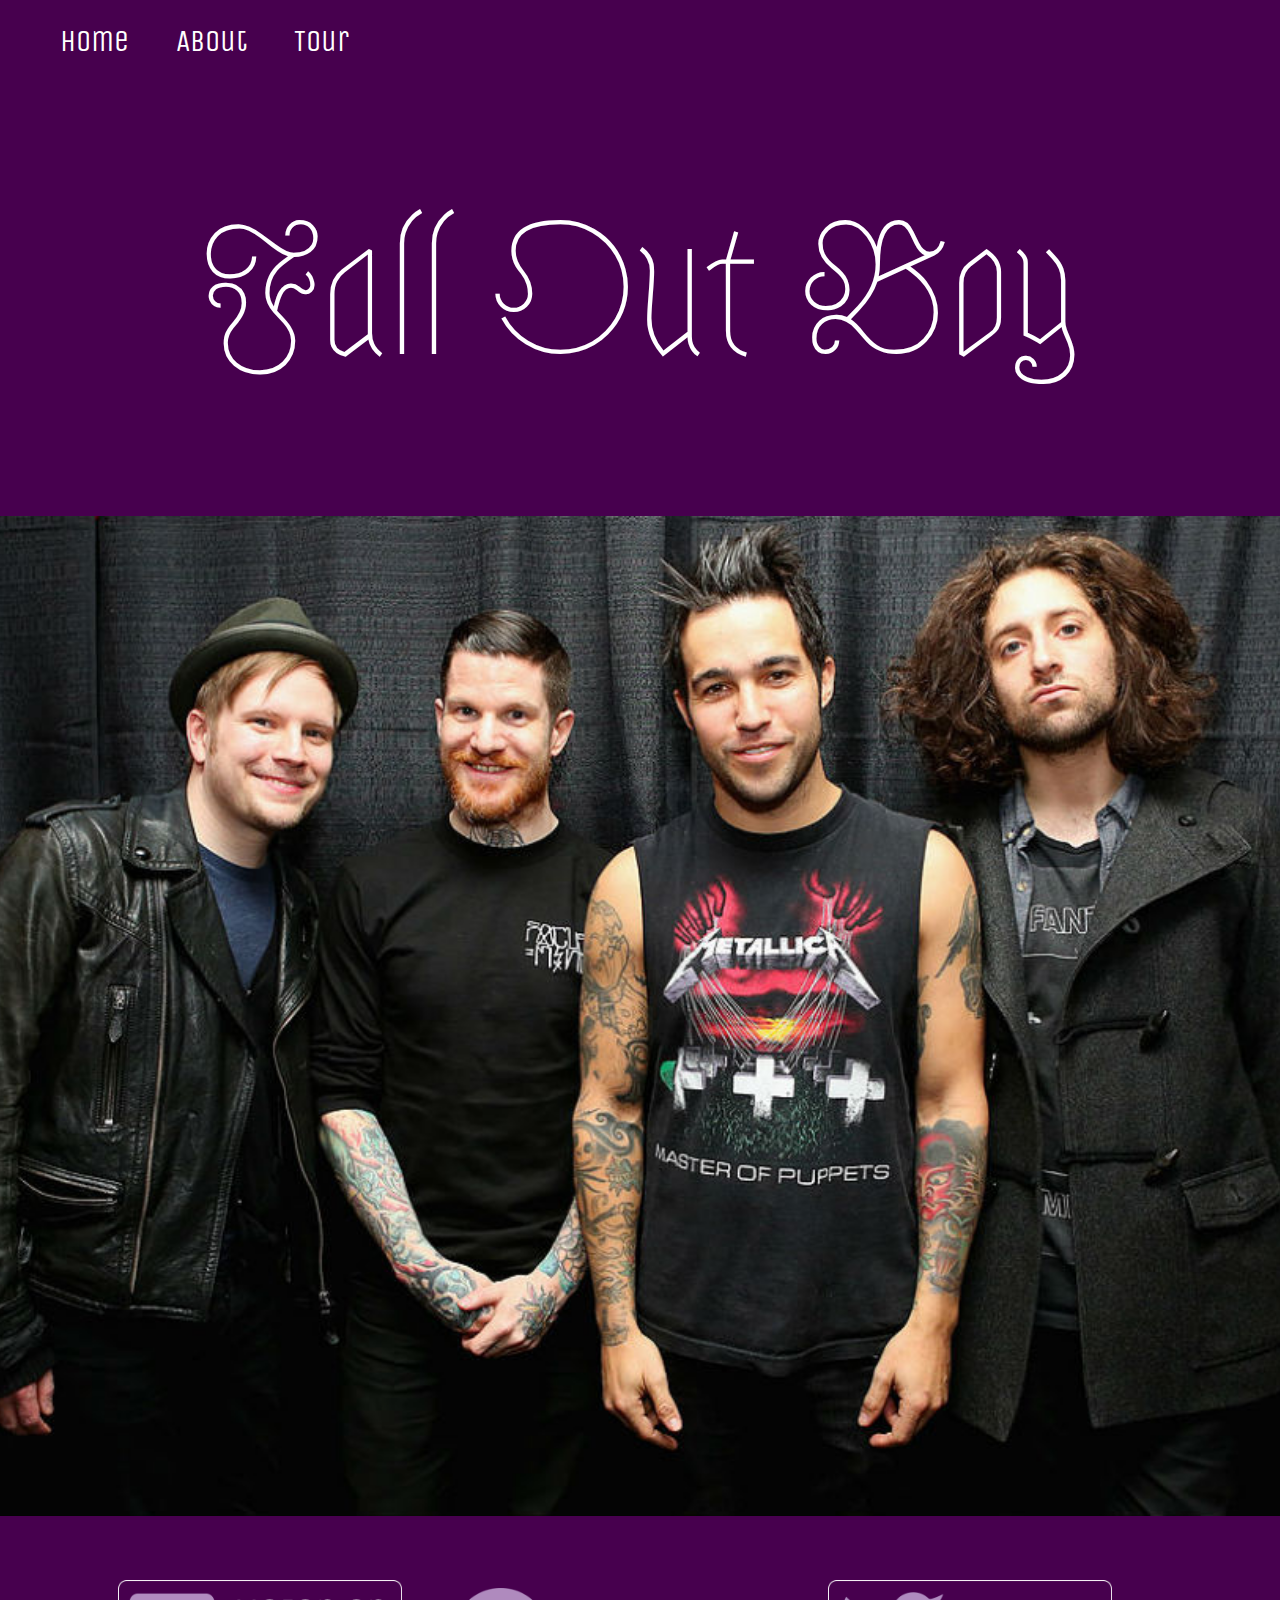
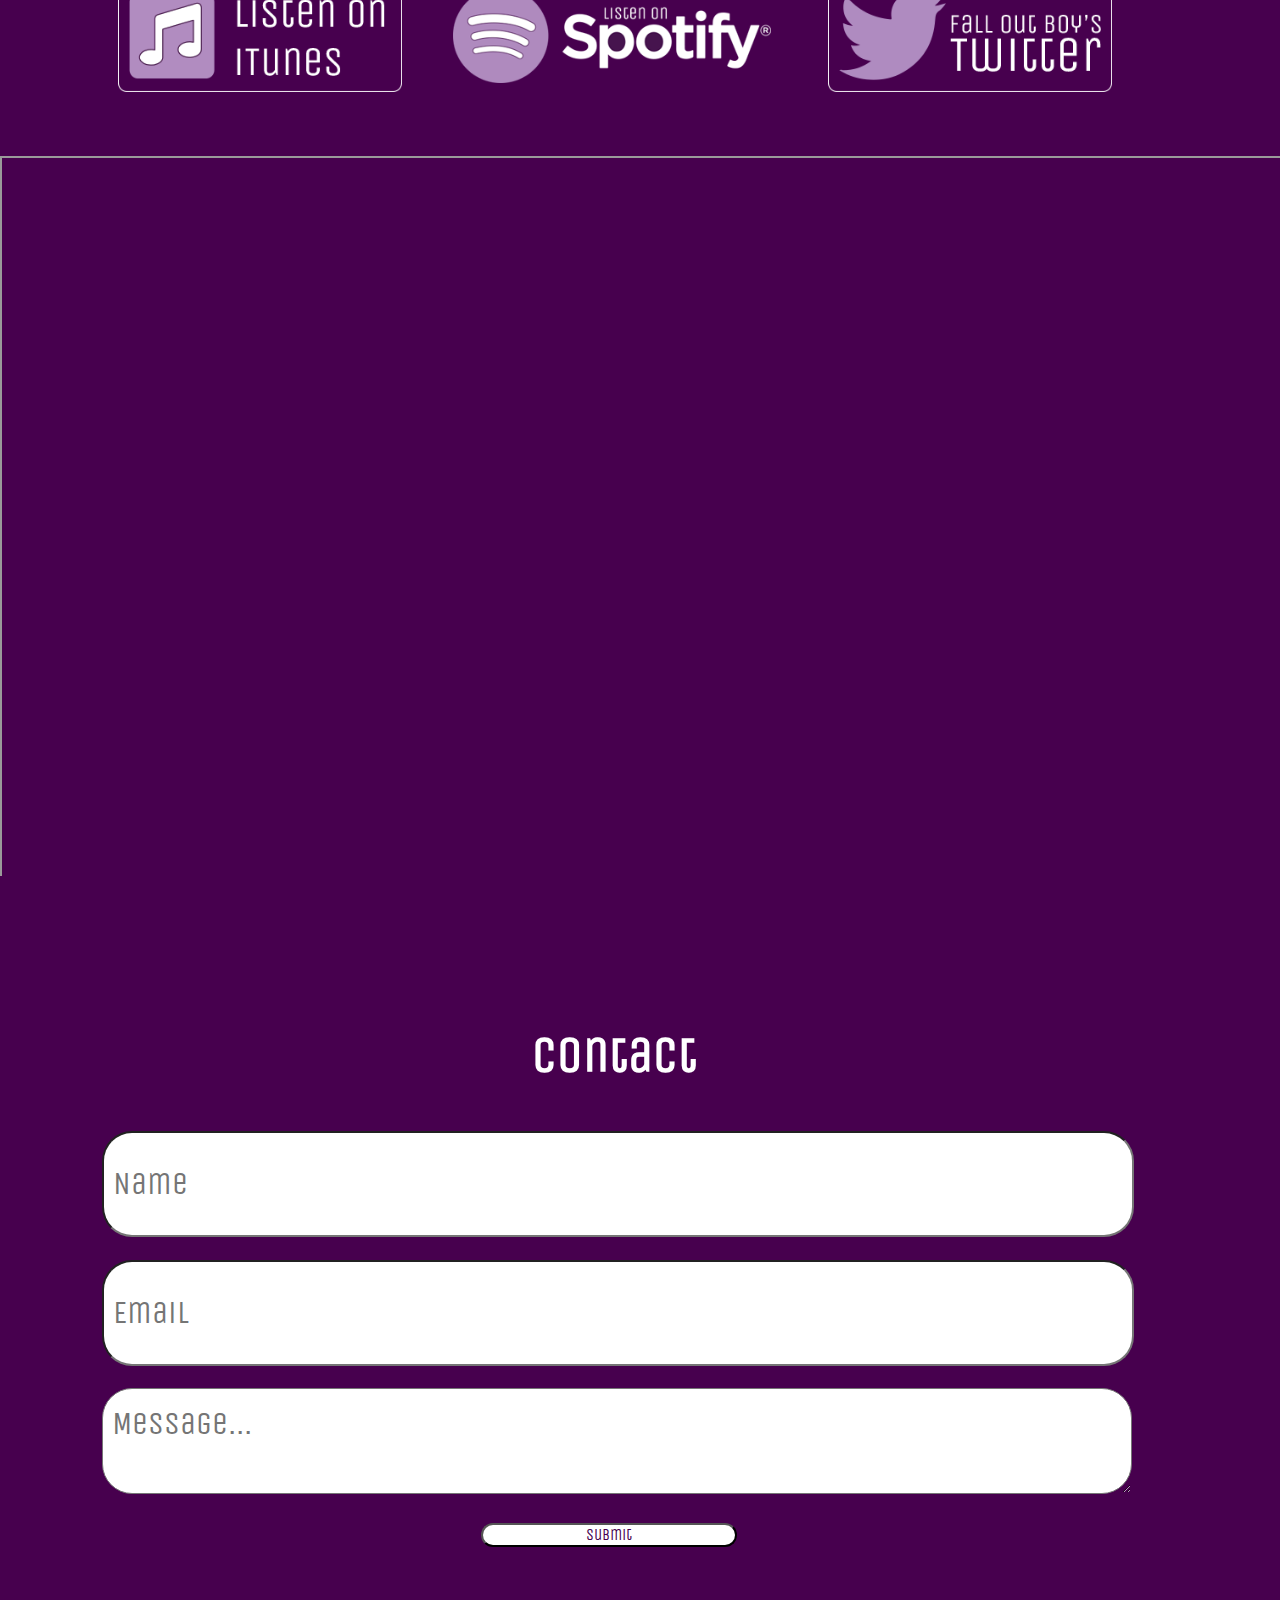
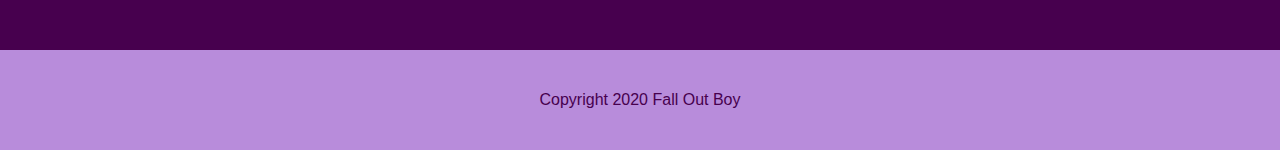
<file: index.html>
<!DOCTYPE html>
<html class="no-js" lang="en-us">
<head>
	<meta charset="utf-8">
	<title>Home | Fall Out Boy</title>
	<meta content="" name="description">
	<meta content="width=device-width, initial-scale=1" name="viewport">
	  <link rel="icon" href="favicon.ico" type="image/gif" sizes="16x16">
	<link href="css/normalize.css" rel="stylesheet">
	<link href="css/main.css" rel="stylesheet">
</head>
<body>
	<!-- Off Canvas Menu -->
	<div class="sidenav" id="mySidenav">
		<a class="closebtn" href="javascript:void(0)" onclick="closeNav()">&times;</a>
		<a href="index.html">Home</a>
		<a href="about.html">About</a>
		<a href="tour.html">Tour</a>
	</div>
	<div id="main">
		<nav>
			<ul>
				<li>
					<a href="index.html">Home</a>
				</li>
				<li>
					<a href="about.html">About</a>
				</li>
				<li>
					<a href="tour.html">Tour</a>
				</li>
			</ul><!-- Toggle Menu -->
			<span class="showhide" onclick="openNav()">&#9776;</span>
		</nav><br>
		<h1>Fall Out Boy</h1>
		<div class="hero"></div>
		<div class="media_line">
			<a href="https://music.apple.com/us/artist/fall-out-boy/28673423" target="_blank"><img alt="Listen on iTunes" src="img/applemusicbadge.png"></a> <a href="https://open.spotify.com/artist/4UXqAaa6dQYAk18Lv7PEgX" target="blank"><img alt="Listen On Spotify" src="img/spotifybadge.png"></a> <a href="https://twitter.com/falloutboy?ref_src=twsrc%5Egoogle%7Ctwcamp%5Eserp%7Ctwgr%5Eauthor" target="blank"><img alt="Go To Fall Out Boy's Twitter" src="img/twitter.png"></a>
		</div>
		<div class="videocontainer">
		<iframe class="responsive-iframe" src="https://www.youtube.com/embed/wH-by1ydBTM"></iframe>
		</div>

		<div class="contact">
			<h2>Contact</h2>
			<form>
				<input name="name" placeholder=" Name"><br>
				<br>
				<input name="email" placeholder=" Email"><br>
				<br>
				<textarea name="message" placeholder=" Message..."></textarea>
				<br><br>
				<button id="myCoolButton">Submit</button>
			</form>
		</div>
		<footer>
			<p>Copyright 2020 Fall Out Boy</p>
		</footer>
	</div>
	<script src="js/modernizr-3.11.2.min.js">
	</script>
	<script src="js/main.js">
	</script>
</body>
</html>
</file>
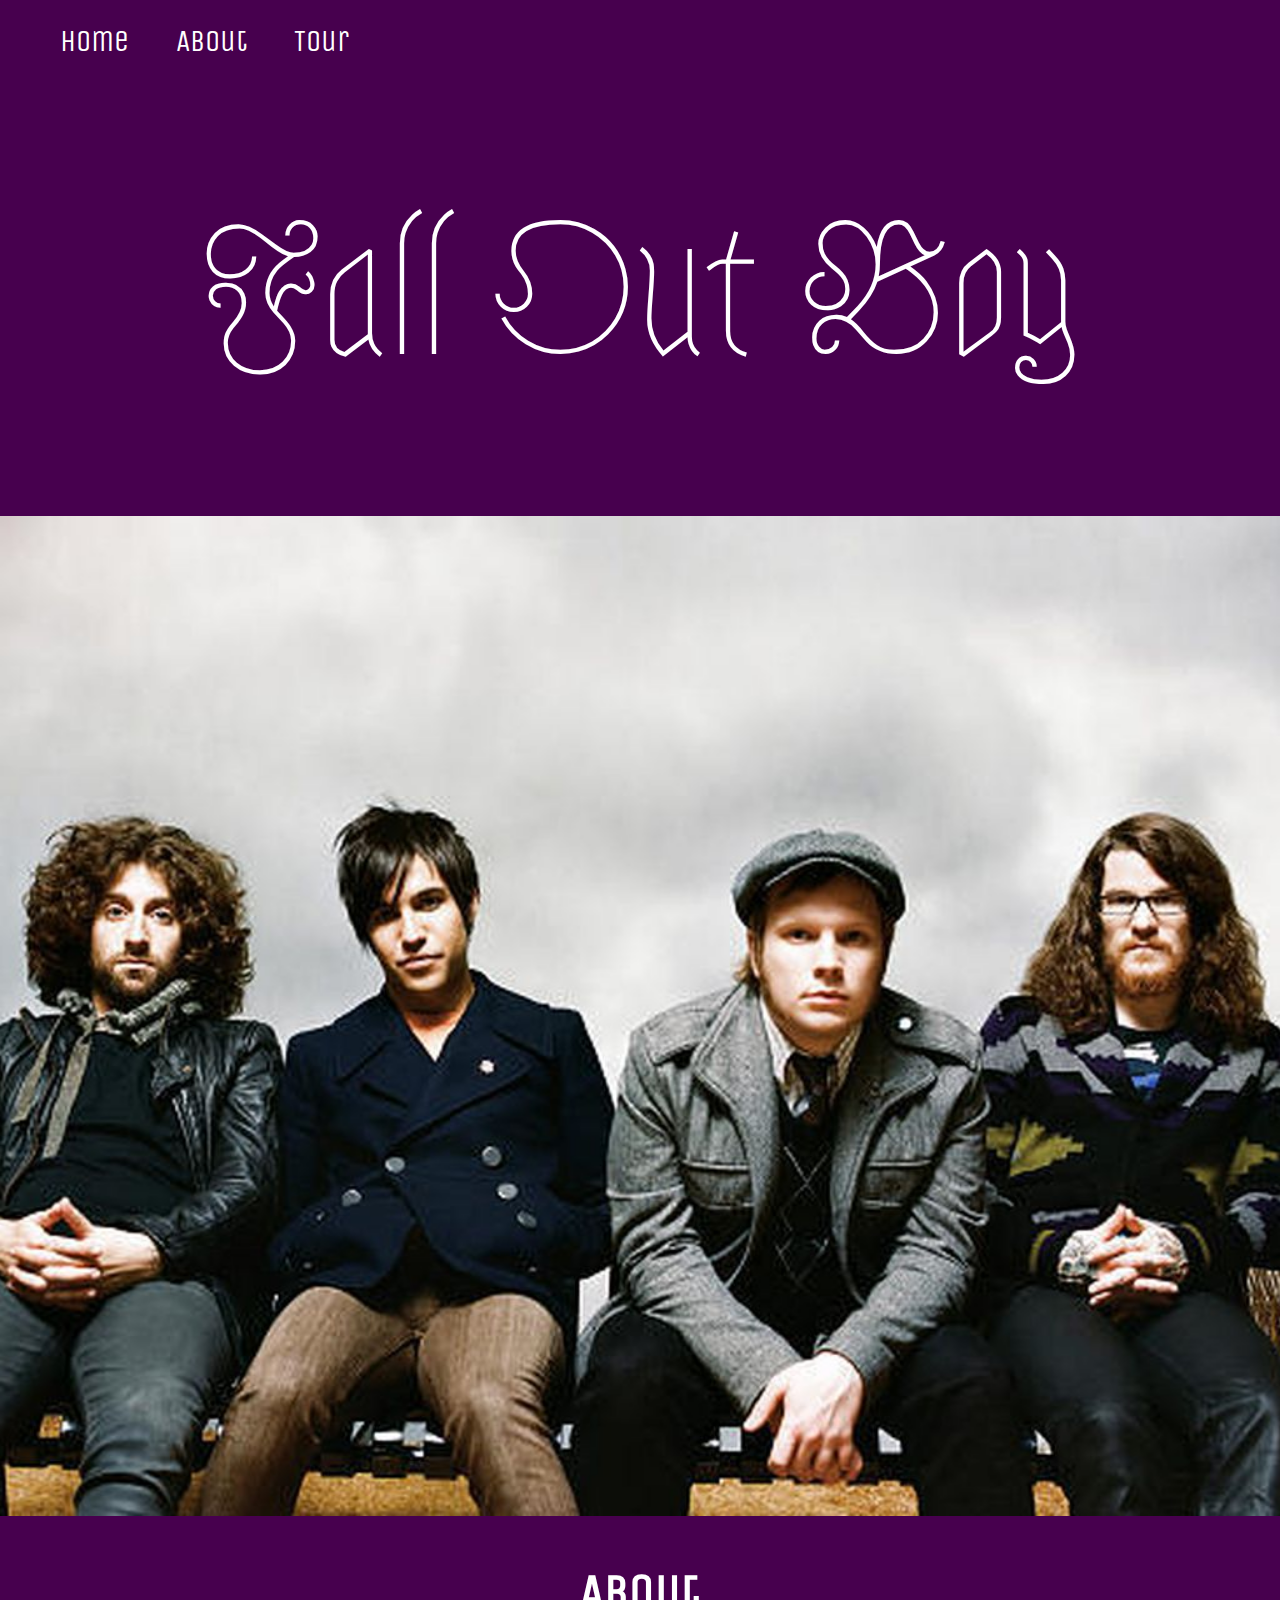
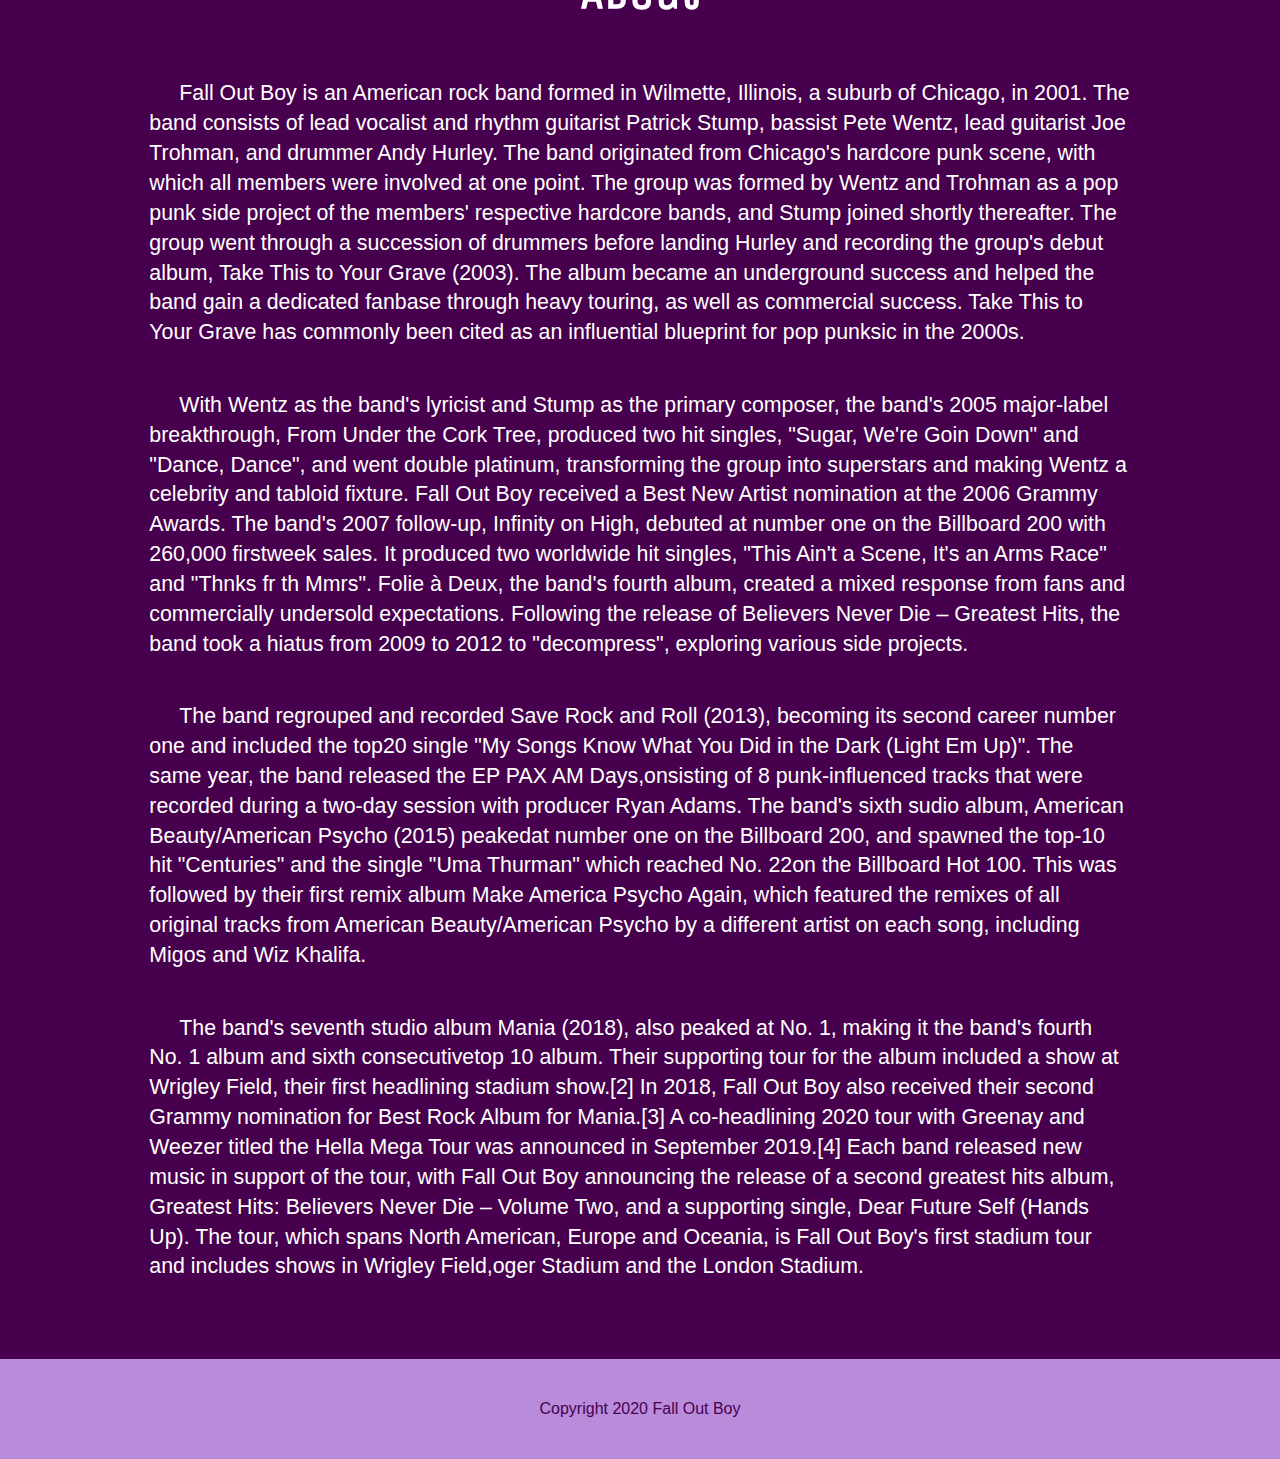
<file: about.html>
<!DOCTYPE html>
<html class="no-js" lang="en-us">
<head>
	<meta charset="utf-8">
	<title>About | Fall Out Boy</title>
	<meta content="" name="description">
	<meta content="width=device-width, initial-scale=1" name="viewport">
	  <link rel="icon" href="favicon.ico" type="image/gif" sizes="16x16">
	<link href="css/normalize.css" rel="stylesheet">
	<link href="css/main.css" rel="stylesheet">
</head>
<body>
	<!-- Off Canvas Menu -->
	<div class="sidenav" id="mySidenav">
		<a class="closebtn" href="javascript:void(0)" onclick="closeNav()">&times;</a>
		<a href="index.html">Home</a>
		<a href="about.html">About</a>
		<a href="tour.html">Tour</a>	</div>
	<div id="main">
		<nav>
			<ul>
				<li>
					<a href="index.html">Home</a>
				</li>
				<li>
					<a href="about.html">About</a>
				</li>
				<li>
					<a href="tour.html">Tour</a>
				</li>
			</ul><!-- Toggle Menu -->
			<span class="showhide" onclick="openNav()">&#9776;</span>
		</nav><br>
		<h1>Fall Out Boy</h1>
		<div class="hero2"></div><!-- Content Here -->
		<h2>About</h2>
		<p>Fall Out Boy is an American rock band formed in Wilmette, Illinois, a suburb of Chicago, in 2001. The band consists of lead vocalist and rhythm guitarist Patrick Stump, bassist Pete Wentz, lead guitarist Joe Trohman, and drummer Andy Hurley. The band originated from Chicago's hardcore punk scene, with which all members were involved at one point. The group was formed by Wentz and Trohman as a pop punk side project of the members' respective hardcore bands, and Stump joined shortly thereafter. The group went through a succession of drummers before landing Hurley and recording the group's debut album, Take This to Your Grave (2003). The album became an underground success and helped the band gain a dedicated fanbase through heavy touring, as well as commercial success. Take This to Your Grave has commonly been cited as an influential blueprint for pop punksic in the 2000s.</p>
		<p>With Wentz as the band's lyricist and Stump as the primary composer, the band's 2005 major-label breakthrough, From Under the Cork Tree, produced two hit singles, "Sugar, We're Goin Down" and "Dance, Dance", and went double platinum, transforming the group into superstars and making Wentz a celebrity and tabloid fixture. Fall Out Boy received a Best New Artist nomination at the 2006 Grammy Awards. The band's 2007 follow-up, Infinity on High, debuted at number one on the Billboard 200 with 260,000 firstweek sales. It produced two worldwide hit singles, "This Ain't a Scene, It's an Arms Race" and "Thnks fr th Mmrs". Folie à Deux, the band's fourth album, created a mixed response from fans and commercially undersold expectations. Following the release of Believers Never Die – Greatest Hits, the band took a hiatus from 2009 to 2012 to "decompress", exploring various side projects.</p>
		<p>The band regrouped and recorded Save Rock and Roll (2013), becoming its second career number one and included the top20 single "My Songs Know What You Did in the Dark (Light Em Up)". The same year, the band released the EP PAX AM Days,onsisting of 8 punk-influenced tracks that were recorded during a two-day session with producer Ryan Adams. The band's sixth sudio album, American Beauty/American Psycho (2015) peakedat number one on the Billboard 200, and spawned the top-10 hit "Centuries" and the single "Uma Thurman" which reached No. 22on the Billboard Hot 100. This was followed by their first remix album Make America Psycho Again, which featured the remixes of all original tracks from American Beauty/American Psycho by a different artist on each song, including Migos and Wiz Khalifa.</p>
		<p>The band's seventh studio album Mania (2018), also peaked at No. 1, making it the band's fourth No. 1 album and sixth consecutivetop 10 album. Their supporting tour for the album included a show at Wrigley Field, their first headlining stadium show.[2] In 2018, Fall Out Boy also received their second Grammy nomination for Best Rock Album for Mania.[3] A co-headlining 2020 tour with Greenay and Weezer titled the Hella Mega Tour was announced in September 2019.[4] Each band released new music in support of the tour, with Fall Out Boy announcing the release of a second greatest hits album, Greatest Hits: Believers Never Die – Volume Two, and a supporting single, Dear Future Self (Hands Up). The tour, which spans North American, Europe and Oceania, is Fall Out Boy's first stadium tour and includes shows in Wrigley Field,oger Stadium and the London Stadium.</p>
		<br><br>
		<footer>
			<p>Copyright 2020 Fall Out Boy</p>
		</footer>
	</div>
	<script src="js/modernizr-3.11.2.min.js">
	</script>
	<script src="js/main.js">
	</script>
</body>
</html>
</file>
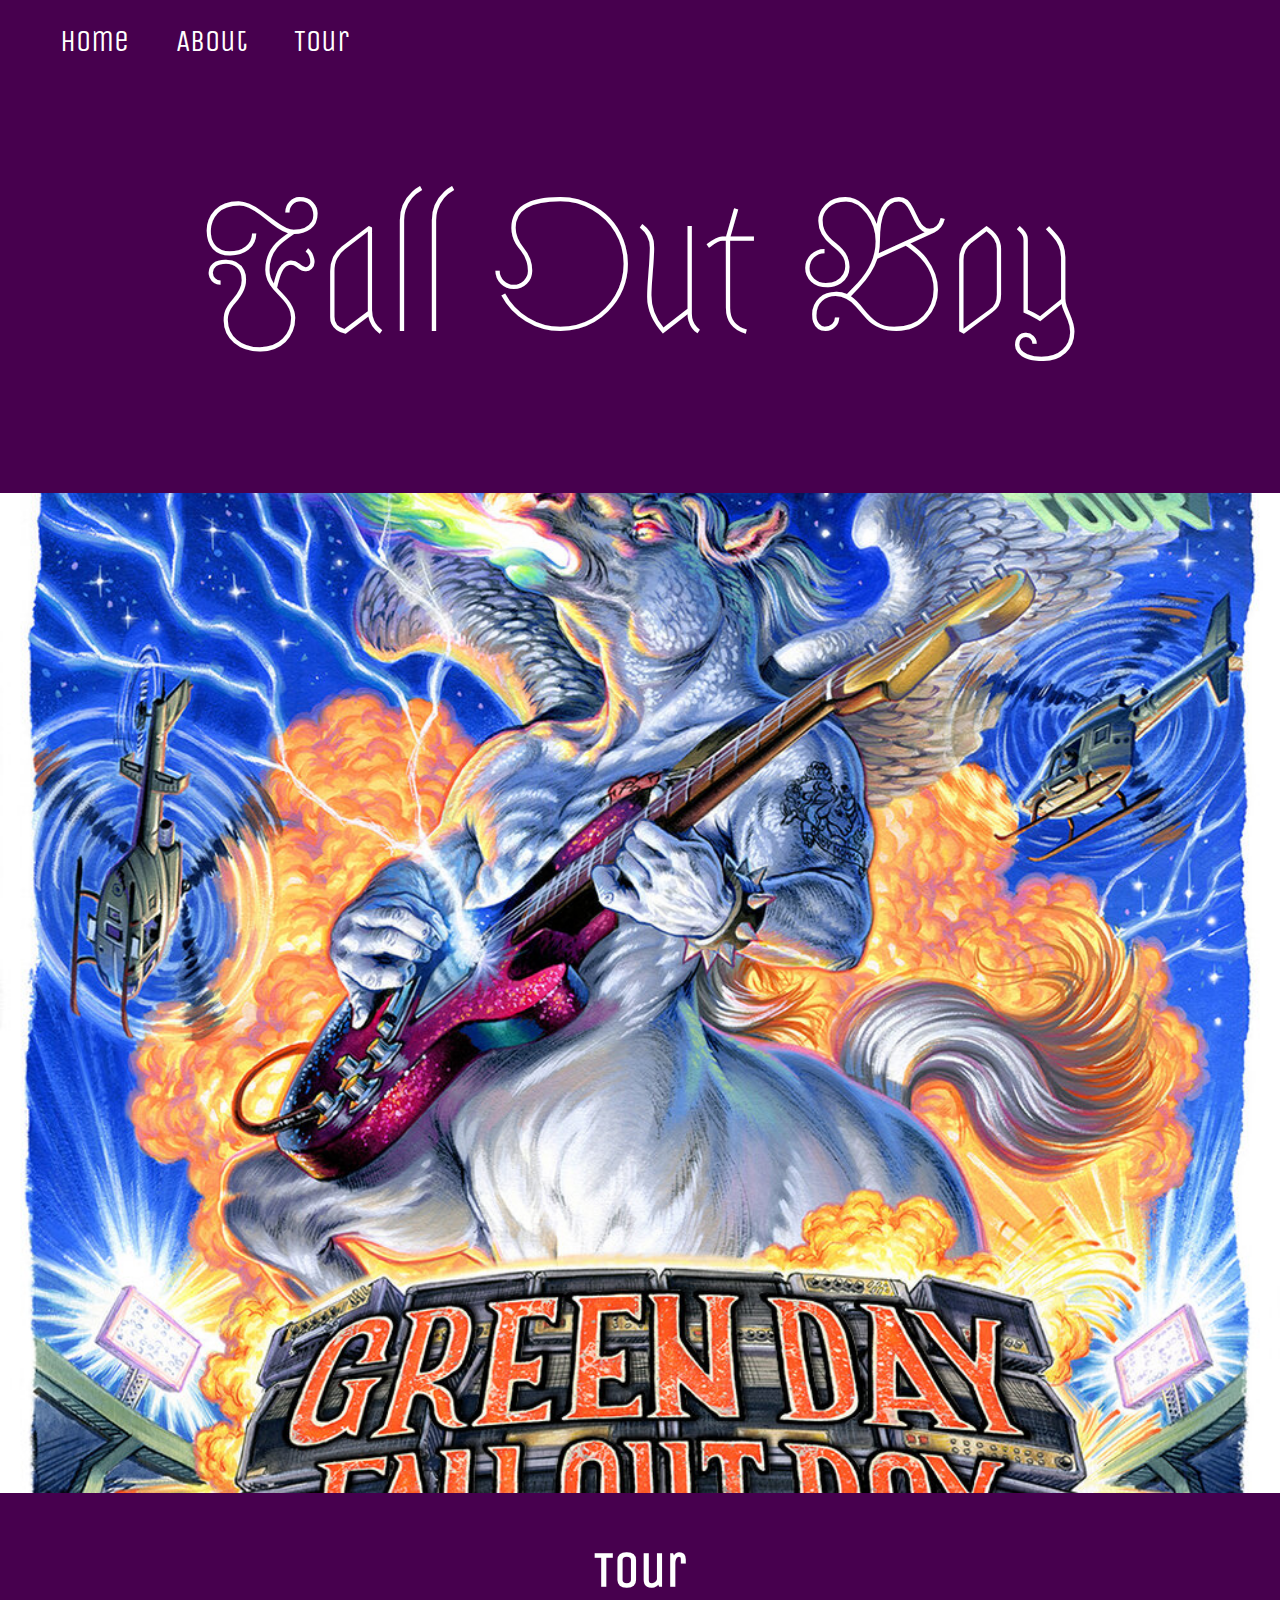
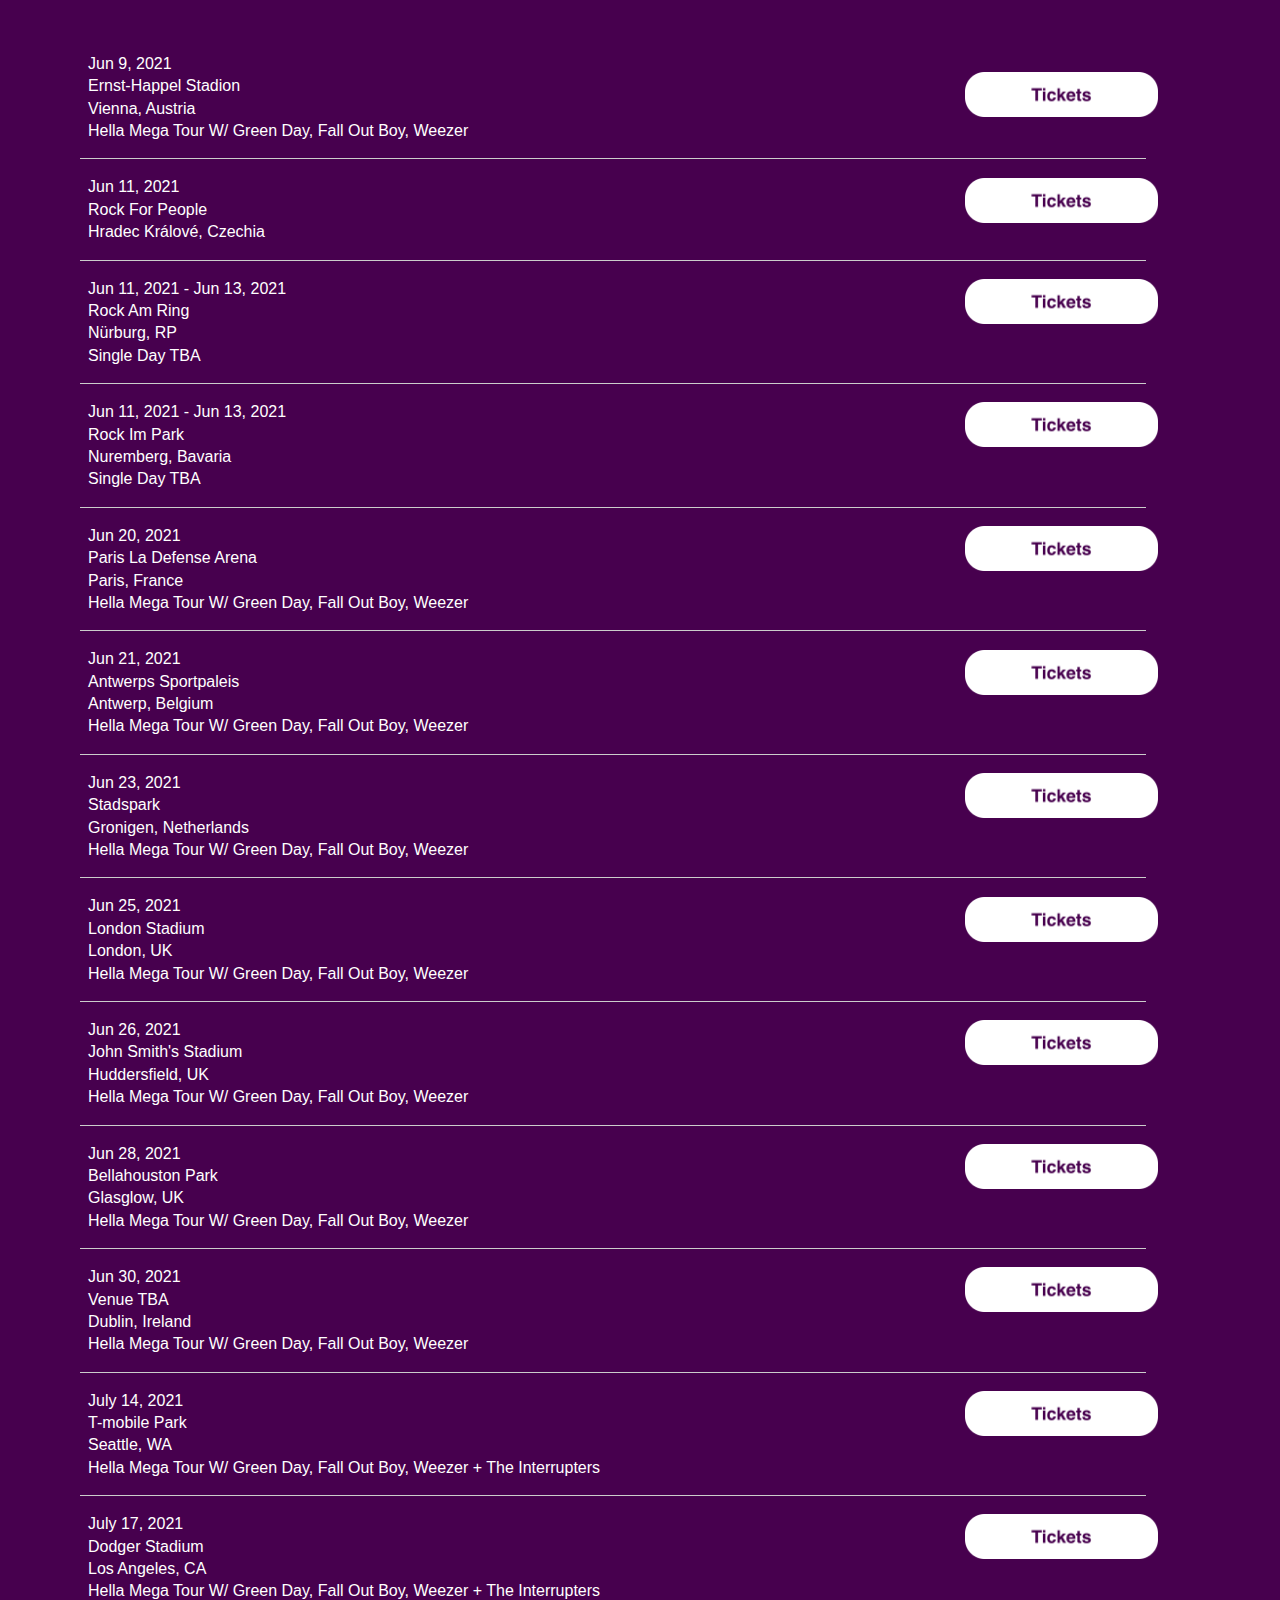
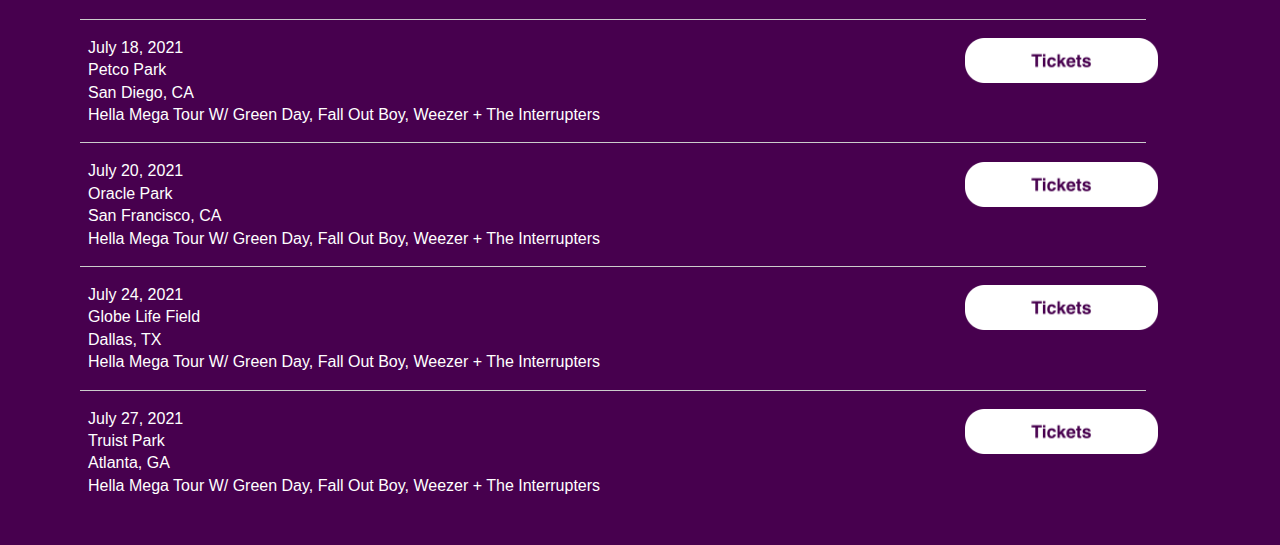
<file: tour.html>
<!DOCTYPE html>
<html class="no-js" lang="en-us">
<head>
	<meta charset="utf-8">
	<title>Tour | Fall Out Boy</title>
	<meta content="" name="description">
	<meta content="width=device-width, initial-scale=1" name="viewport">
	  <link rel="icon" href="favicon.ico" type="image/gif" sizes="16x16">
	<link href="css/normalize.css" rel="stylesheet">
	<link href="css/main.css" rel="stylesheet">
</head>
<body>
	<!-- Off Canvas Menu -->
	<div class="sidenav" id="mySidenav">
			<a class="closebtn" href="javascript:void(0)" onclick="closeNav()">&times;</a>
			<a href="index.html">Home</a>
			<a href="about.html">About</a>
			<a href="tour.html">Tour</a>
	</div>
	<div id="main">
		<nav>
			<ul>
				<li>
					<a href="index.html">Home</a>
				</li>
				<li>
					<a href="about.html">About</a>
				</li>
				<li>
					<a href="tour.html">Tour</a>
				</li>
			</ul><!-- Toggle Menu -->
			<span class="showhide" onclick="openNav()" style="font-size:30px;cursor:pointer">&#9776;</span>
		</nav>
		<h1 id="tourheader">Fall Out Boy</h1>
		<div class="hero3"></div>
		<h2>Tour</h2>
		<div class="tour_dates">
			<div class="verticalme">
      <a href="https://www.oeticket.com/event/green-day-fall-out-boy-weezer-ernst-happel-stadion-12265393/" target="blank"><img src="img/Tickets.png" class="Tickets" alt="Tickets Button"></a>
      <ul>
				<li>Jun 9, 2021</li>
				<li>Ernst-Happel Stadion</li>
				<li>Vienna, Austria</li>
				<li>Hella Mega Tour W/ Green Day, Fall Out Boy, Weezer</li>
			</ul>
		</div>
		<div class="verticalme">
      <a href="https://rockforpeople.cz/en/vstupenky/?menuTickets=true" target="blank"><img src="img/Tickets.png" class="Tickets" id="booger" alt="Tickets Button"></a>
			<hr>
			<ul>
				<li>Jun 11, 2021</li>
				<li>Rock For People</li>
				<li>Hradec Králové, Czechia</li>
			</ul>
			</div>
		<div class="verticalme">
      <a href="https://www.rock-am-ring.com/tickets" target="blank"><img src="img/Tickets.png" class="Tickets" alt="Tickets Button"></a>
			<hr>
			<ul>
				<li>Jun 11, 2021 - Jun 13, 2021</li>
				<li>Rock Am Ring</li>
				<li>Nürburg, RP</li>
				<li>Single Day TBA</li>
			</ul>
			</div>
	<div class="verticalme">
      <a href="https://www.rock-im-park.com/tickets" target="blank"><img src="img/Tickets.png" class="Tickets" alt="Tickets Button"></a>
			<hr>
			<ul>
				<li>Jun 11, 2021 - Jun 13, 2021</li>
				<li>Rock Im Park</li>
				<li>Nuremberg, Bavaria</li>
				<li>Single Day TBA</li>
			</ul>
		</div>
		<div class="verticalme">
      <a href="https://billetterie.parisladefense-arena.com/fr/meeting/6305/hella-mega-tour/paris-la-defense-arena/20-06-2021/18h00?tkn=16-2Y575K3D5i1y0L4O0U0f5a2j5M4/0C1G4DOKlhs5184=&token=l1LfDwZh-7SxfbMUvTSoF5blMe46y61hGHOMz9YGjrE" target="blank"><img src="img/Tickets.png" class="Tickets" alt="Tickets Button"></a>
			<hr>
			<ul>
				<li>Jun 20, 2021</li>
				<li>Paris La Defense Arena</li>
				<li>Paris, France</li>
				<li>Hella Mega Tour W/ Green Day, Fall Out Boy, Weezer</li>
			</ul>
		</div>
		<div class="verticalme">
      <a href="https://www.teleticketservice.com/en/event/green-day-hella-mega-tour-f11ca4a6" target="blank"><img src="img/Tickets.png" class="Tickets" alt="Tickets Button"></a>
			<hr>
			<ul>
				<li>Jun 21, 2021</li>
				<li>Antwerps Sportpaleis</li>
				<li>Antwerp, Belgium</li>
				<li>Hella Mega Tour W/ Green Day, Fall Out Boy, Weezer</li>
			</ul>
			</div>
			<div class="verticalme">
      <a href="https://www.ticketmaster.nl/artist/green-day-tickets/2686" target="blank"><img src="img/Tickets.png" class="Tickets" alt="Tickets Button"></a>
			<hr>
			<ul>
				<li>Jun 23, 2021</li>
				<li>Stadspark</li>
				<li>Gronigen, Netherlands</li>
				<li>Hella Mega Tour W/ Green Day, Fall Out Boy, Weezer</li>
			</ul>
			</div>
			<div class="verticalme">
      <a href="https://www.ticketmaster.co.uk/event/3500572AC7C415FB" target="blank"><img src="img/Tickets.png" class="Tickets" alt="Tickets Button"></a>
			<hr>
			<ul>
				<li>Jun 25, 2021</li>
				<li>London Stadium</li>
				<li>London, UK</li>
				<li>Hella Mega Tour W/ Green Day, Fall Out Boy, Weezer</li>
			</ul>
			</div>
			<div class="verticalme">
      <a href="https://www.ticketmaster.co.uk/event/3500572AC8EB1602" target="blank"><img src="img/Tickets.png" class="Tickets" alt="Tickets Button"></a>
      <hr>
      <ul>
				<li>Jun 26, 2021</li>
				<li>John Smith's Stadium</li>
				<li>Huddersfield, UK</li>
				<li>Hella Mega Tour W/ Green Day, Fall Out Boy, Weezer</li>
			</ul>
		</div>
		<div class="verticalme">
      <a href="https://www.ticketmaster.co.uk/event/360057240C7C3676" target="blank"><img src="img/Tickets.png" class="Tickets" alt="Tickets Button"></a>
      <hr>
      <ul>
				<li>Jun 28, 2021</li>
				<li>Bellahouston Park</li>
				<li>Glasglow, UK</li>
				<li>Hella Mega Tour W/ Green Day, Fall Out Boy, Weezer</li>
			</ul>
			</div>
			<div class="verticalme">
      <a href="https://www.ticketmaster.ie/venueartist/198346/768353" target="blank"><img src="img/Tickets.png" class="Tickets" alt="Tickets Button"></a>
      <hr>
      <ul>
				<li>Jun 30, 2021</li>
				<li>Venue TBA</li>
				<li>Dublin, Ireland</li>
				<li>Hella Mega Tour W/ Green Day, Fall Out Boy, Weezer</li>
			</ul>
			</div>
			<div class="verticalme">
      <a href="https://www.ticketmaster.com/event/0F005724F5E24AEA?irgwc=1&clickid=TthTrrxHqxyLWXswUx0Mo38ZUkEzJcWRTwPKUs0&camefrom=CFC_BUYAT_1387536&impradid=1387536&REFERRAL_ID=tmfeedbuyat1387536&wt.mc_id=aff_BUYAT_1387536&utm_source=1387536-Seated&impradname=Seated&utm_medium=affiliate" tarrget="blank"><img src="img/Tickets.png" class="Tickets" alt="Tickets Button"></a>
      <hr>
      <ul>
				<li>July 14, 2021</li>
				<li>T-mobile Park</li>
				<li>Seattle, WA</li>
				<li>Hella Mega Tour W/ Green Day, Fall Out Boy, Weezer + The Interrupters </li>
			</ul>
			</div>
			<div class="verticalme">
      <a href="https://www.ticketmaster.com/event/0B005726D1472008?irgwc=1&clickid=TthTrrxHqxyLWXswUx0Mo38ZUkEzJZ2RTwPKUs0&camefrom=CFC_BUYAT_1387536&impradid=1387536&REFERRAL_ID=tmfeedbuyat1387536&wt.mc_id=aff_BUYAT_1387536&utm_source=1387536-Seated&impradname=Seated&utm_medium=affiliate" target="blank"><img src="img/Tickets.png" class="Tickets" alt="Tickets Button"></a>
      <hr>
      <ul>
				<li>July 17, 2021</li>
				<li>Dodger Stadium</li>
				<li>Los Angeles, CA</li>
				<li>Hella Mega Tour W/ Green Day, Fall Out Boy, Weezer + The Interrupters </li>
			</ul>
		</div>
		<div class="verticalme">
      <a href="https://www.ticketmaster.com/event/0A005726CC1234B2?irgwc=1&clickid=TthTrrxHqxyLWXswUx0Mo38ZUkEzY0ShTwPKUs0&camefrom=CFC_BUYAT_1387536&impradid=1387536&REFERRAL_ID=tmfeedbuyat1387536&wt.mc_id=aff_BUYAT_1387536&utm_source=1387536-Seated&impradname=Seated&utm_medium=affiliate" target="blank"><img src="img/Tickets.png" class="Tickets" alt="Tickets Button"></a>
      <hr>
      <ul>
				<li>July 18, 2021</li>
				<li>Petco Park</li>
				<li>San Diego, CA</li>
				<li>Hella Mega Tour W/ Green Day, Fall Out Boy, Weezer + The Interrupters </li>
			</ul>
		</div>
		<div class="verticalme">
      <a href="https://www.ticketmaster.com/event/1C0057296EAE1B22?irgwc=1&clickid=TthTrrxHqxyLWXswUx0Mo38ZUkEzYx2tTwPKUs0&camefrom=CFC_BUYAT_1387536&impradid=1387536&REFERRAL_ID=tmfeedbuyat1387536&wt.mc_id=aff_BUYAT_1387536&utm_source=1387536-Seated&impradname=Seated&utm_medium=affiliate" target="blank"><img src="img/Tickets.png" class="Tickets" alt="Tickets Button"></a>
      <hr>
      <ul>
				<li>July 20, 2021</li>
				<li>Oracle Park</li>
				<li>San Francisco, CA</li>
				<li>Hella Mega Tour W/ Green Day, Fall Out Boy, Weezer + The Interrupters </li>
			</ul>
	</div>
	<div class="verticalme">
      <a href="https://www.ticketmaster.com/event/0C005729CDE54498?irgwc=1&clickid=TthTrrxHqxyLWXswUx0Mo38ZUkEzYx31TwPKUs0&camefrom=CFC_BUYAT_1387536&impradid=1387536&REFERRAL_ID=tmfeedbuyat1387536&wt.mc_id=aff_BUYAT_1387536&utm_source=1387536-Seated&impradname=Seated&utm_medium=affiliate" target="blank"><img src="img/Tickets.png" class="Tickets" alt="Tickets Button"></a>
      <hr>
      <ul>
				<li>July 24, 2021</li>
				<li>Globe Life Field</li>
				<li>Dallas, TX</li>
				<li>Hella Mega Tour W/ Green Day, Fall Out Boy, Weezer + The Interrupters </li>
	  </ul>
	  </div>
	  <div class="verticalme">
      <a href="https://www.ticketmaster.com/event/0E005728C798376C?irgwc=1&clickid=TthTrrxHqxyLWXswUx0Mo38ZUkEzYxRxTwPKUs0&camefrom=CFC_BUYAT_1387536&impradid=1387536&REFERRAL_ID=tmfeedbuyat1387536&wt.mc_id=aff_BUYAT_1387536&utm_source=1387536-Seated&impradname=Seated&utm_medium=affiliate" target="blank"><img src="img/Tickets.png" class="Tickets" alt="Tickets Button"></a>
      <hr>
      <ul>
				<li>July 27, 2021</li>
				<li>Truist Park</li>
				<li>Atlanta, GA</li>
				<li>Hella Mega Tour W/ Green Day, Fall Out Boy, Weezer + The Interrupters </li>
	  </ul>
	  </div>
	  <div class="verticalme">
      <a href="https://www.ticketmaster.com/event/3A005728E4483EA6?irgwc=1&clickid=TthTrrxHqxyLWXswUx0Mo38ZUkEzYxQpTwPKUs0&camefrom=CFC_BUYAT_1387536&impradid=1387536&REFERRAL_ID=tmfeedbuyat1387536&wt.mc_id=aff_BUYAT_1387536&utm_source=1387536-Seated&impradname=Seated&utm_medium=affiliate" target="blank"><img src="img/Ti...
</file>
<file: css/main.css>
@import url('https://fonts.googleapis.com/css2?family=Astloch:wght@400;700&display=swap');
@import url('https://fonts.googleapis.com/css2?family=Unica+One&display=swap');
/*! HTML5 Boilerplate v8.0.0 | MIT License | https://html5boilerplate.com/ */

/* main.css 2.1.0 | MIT License | https://github.com/h5bp/main.css#readme */

/*
 * What follows is the result of much research on cross-browser styling.
 * Credit left inline and big thanks to Nicolas Gallagher, Jonathan Neal,
 * Kroc Camen, and the H5BP dev community and team.
 */

/* ==========================================================================
   Base styles: opinionated defaults
   ========================================================================== */

html {
	color: #222;
	font-size: 1em;
	line-height: 1.4;
}
/*
 * Remove text-shadow in selection highlight:
 * https://twitter.com/miketaylr/status/12228805301
 *
 * Vendor-prefixed and regular ::selection selectors cannot be combined:
 * https://stackoverflow.com/a/16982510/7133471
 *
 * Customize the background color to match your design.
 */

::-moz-selection {
	background: #b3d4fc;
	text-shadow: none;
}
::selection {
	background: #b3d4fc;
	text-shadow: none;
}
/*
 * A better looking default horizontal rule
 */

hr {
	display: block;
	height: 1px;
	border: 0;
	border-top: 1px solid #ccc;
	margin: 1em 0;
	padding: 0;
}
/*
 * Remove the gap between audio, canvas, iframes,
 * images, videos and the bottom of their containers:
 * https://github.com/h5bp/html5-boilerplate/issues/440
 */

audio, canvas, iframe, img, svg, video {
	vertical-align: middle;
}
/*
 * Remove default fieldset styles.
 */

fieldset {
	border: 0;
	margin: 0;
	padding: 0;
}
/*
 * Allow only vertical resizing of textareas.
 */

textarea {
	resize: vertical;
}
/* ==========================================================================
   Author's custom styles
   ========================================================================== */

/* Setup the page to have it layout in a easy column */

body {
	background-color: #47004E;
	color: white;
	white-space: normal;
	overflow-x: hidden;
	display: flex;
	justify-content: center;
	align-items: center;
	flex-direction: column;
	font-family: Helvetica, sans-serif;
}
.media {
	width: 30%;
	display: flex;
	white-space: nowrap;
}
/* got rid of the img tag and put it in the .hero as a background image */

.hero {
	width: 100vw;
	background-image: url('../img/homehero.jpg');
	background-position: center;
	background-repeat: no-repeat;
	background-size: cover;
	height: 1000px;
	margin: 0px;
}
.hero2 {
	width: 100vw;
	background-image: url('../img/falloutabout.jpg');
	background-position: center;
	background-repeat: no-repeat;
	background-size: cover;
	height: 1000px;
	margin: 0px;
}
.hero3 {
	width: 100vw;
	background-image: url('../img/HellaMegaPoster.jpg');
	background-position: center;
	background-repeat: no-repeat;
	background-size: cover;
	height: 1000px;
	margin: 0px;
}
.Tickets {
  position: absolute;
  right: 0px;
  height: 5%;
  margin-top: 1.5%;
  margin-right: 9.5%;
}

/* positioned the nav to the left */

nav {
	position: relative;
	margin-bottom: 8%;
}
/* fixed margins with H1 */

h1 {
	text-align: center;
	font-family: Astloch;
	font-weight: 400;
	font-size: 175px;
	margin: 0px;
	padding-top: 5%;
	position:relative;
	top:-100px;
}
nav ul {
	list-style: none;
	font-family: unica one;
	font-size: 30px;
	display: inline;
}
nav li {
	display: inline-block;
	padding: 20px;
}
ul {
	list-style: none;
}
a {
	text-decoration: none;
	color: inherit;
}
h2 {
	font-family: unica one;
	font-style: cursive;
	font-size: 50px;
	text-align: center;
}
/* added in Media Line styles to get these items to align */

.media_line {
	display: flex;
	justify-content: center;
	align-items: center;
	flex-direction: row;
	margin: 5%;
}
/* Added initial styles to get your contact form setup */

/* Responsive Video */

.videocontainer {
	position: relative;
	overflow: hidden;
	width: 100%;
	padding-top: 56.25%; /* 16:9 Aspect Ratio (divide 9 by 16 = 0.5625) */
  }

  /* Then style the iframe to fit in the container div with full height and width */
  .responsive-iframe {
	position: absolute;
	top: 0;
	left: 0;
	bottom: 0;
	right: 0;
	width: 100%;
	height: 100%;
  }

.contact {
	width: 80%;
	display: flex;
	justify-content: center;
	align-items: center;
	flex-direction: column;
	margin: 8%;
}
/* set the width of the form in the div */

.contact form {
	width: 100%;
}
/* set the initial width of the inputs */

.contact input {
	width: 100%;
	height: 100px;
	border-radius: 30px;
}
.contact textarea {
	width: 100%;
	height: 100px;
	border-radius: 30px;
}
input::placeholder{
	font-family: unica one;
	font-size: 200%;
	position: relative;
	top: 5px;
}
textarea::placeholder{
	font-family: unica one;
	font-size: 200%;
	position: relative;
	top: 15px;
}
button#myCoolButton{
	font-family: unica one;
	width: 25%;
	border-radius: 30px;
	color: #47004E;
	background: white;
	margin-left: 37%;
}
footer {
	background: #B88CDB;
	height: 100px;
	width: 100%;
	color: #47004E;
	font-family: Helvetica;
	text-align: center;
	position: static;
	bottom: 0px;
	margin: 0px;
	display: flex;
  justify-content: center;
  align-items: center;
}

p {
	text-indent: 30px;
	padding: .5em 3em;
	margin-left: 4em;
	margin-right: 4em;
	font-size: 16pt;
}
footer p {
	margin: 0px;
	text-indent: 0px;
	padding: 0px;
	margin-left: 0em;
	margin-right: 0em;
	font-size: 12pt;
}
/* Off Canvas Menu - Style as your like */

/* The side navigation menu */

.sidenav {
	height: 100%;
	/* 100% Full-height */
	width: 0;
	/* 0 width - change this with JavaScript */
	position: fixed;
	/* Stay in place */
	z-index: 1;
	/* Stay on top */
	top: 0;
	left: 0;
	background-color: #111;
	/* Black*/
	overflow-x: hidden;
	/* Disable horizontal scroll */
	padding-top: 60px;
	/* Place content 60px from the top */
	transition: 0.5s;
	/* 0.5 second transition effect to slide in the sidenav */
}
/* The navigation menu links */
span.showhide {
	display: none;
}
.sidenav a {
	padding: 8px 8px 8px 32px;
	text-decoration: none;
	font-size: 25px;
	color: #818181;
	display: block;
	transition: 0.3s;
}
/* When you mouse over the navigation links, change their color */

.sidenav a:hover {
	color: #f1f1f1;
}
/* Position and style the close button (top right corner) */

.sidenav .closebtn {
	position: absolute;
	top: 0;
	right: 25px;
	font-size: 36px;
	margin-left: 50px;
}
.media_line img {
	width: 85%;
	display: flex;
}
.tour_dates {
	margin: 3em;
	list-style: none;
}
hr {
	width: 90%;
	text-align: left;
	margin-left: 2em;
}
/* Style page content - use this if you want to push the page content to the right when you open the side navigation */

#main {
	transition: margin-left .5s;
}
/* On smaller screens, where height is less than 450px, change the style of the sidenav (less padding and a smaller font size) */

@media screen and (max-height: 450px) {
	.sidenav {
		padding-top: 15px;
	}
	.sidenav a {
		font-size: 18px;
	}
}
/* On smaller screen sizes, we will display: inline to toggle the menu */



@media screen and (max-width: 768px) {
	h1 {
		text-align: center;
		font-family: Astloch;
		font-weight: 400;
		font-size: 125px;
		margin: 0px;
	}
	.hero {
	    width: 100vw;
	    background-image: url(../img/homehero.jpg);
	    background-position: center;
	    background-repeat: no-repeat;
	    background-size: cover;
	    height: 500px;
		margin: 0px;
		position: relative;
		top: -80px !important;
}


.media_line {
    display: flex;
    justify-content: center;
    align-items: center;
    flex-direction: row;
    margin: 5%;
    position: relative;
    top: -50px;
}
p{
	font-size: 15pt;
}

}

@media screen and (max-width: 375px) {

	.hero {
	    width: 100vw;
	    background-image: url(../img/homehero.jpg);
	    background-position: center;
	    background-repeat: no-repeat;
	    background-size: cover;
	    height: 300px;
	    margin: 0px;
	}

	h1 {
		font-size: 48px;
		margin-top: 16%;
	}

	h2{
		font-size: 32px;
	}
	p{
		font-size: 14px;
	}
	.media_line {
		width: 90%;
		display: inline-block;
		white-space: normal;
	}
	.media_line img{
		padding-bottom: 20px;
		margin-left: 7%;
	}
	.contact input {
		width: 100%;
		height: 50px;
		border-radius: 30px;
	}
	input::placeholder{
		font-size: 100%;
		top: 0px;
	}
	textarea::placeholder{
		font-family: unica one;
		font-size: 100%;
		position: relative;
		top: 15px;
	}
	nav ul{
		display: none;
	}
li{
	font-size: 11pt;
}
	span.showhide {
		display: inline;
		font-size: 30px;
		cursor: pointer;
		position: relative;
		left: 30px;
		top: 20px;
	}

	.hero2 {
		width: 100vw;
		background-image: url(../img/falloutabout.jpg);
		background-position: center;
		background-repeat: no-repeat;
		background-size: cover;
		height: 500px;
		margin: 0 auto;
	}

	.hero3 {
		width: 100vw;
		background-image: url(../img/HellaMegaPoster.jpg);
		background-position: center;
		background-repeat: no-repeat;
		background-size: cover;
		height: 500px;
		margin: 0px;
		position: relative;
		top: -80px;
	}
	.tour_dates {
			width: 90%;
			margin: 0em;
			list-style: none;
			display: flex;
			flex-direction: column;
			align-items: baseline;
		}
		.verticalme{
			display: flex;
			justify-content: center;
			align-items: center;
			flex-direction: column;
			margin: 1%;
		}
		.verticalme ul{
			position: relative;
		}
		.Tickets {
			position: absolute;
			height: 5%;
			left: 40px;
			width: 150px;
			display: flex;
			justify-content: center;
			margin-top: -18px;
		}
		hr{
			display: none;
		}
}
/* ==========================================================================
   Helper classes
   ========================================================================== */

/*
 * Hide visually and from screen readers
 */

.hidden, [hidden] {
	display: none !important;
}
/*
 * Hide only visually, but have it available for screen readers:
 * https://snook.ca/archives/html_and_css/hiding-content-for-accessibility
 *
 * 1. For long content, line feeds are not interpreted as spaces and small width
 *    causes content to wrap 1 word per line:
 *    https://medium.com/@jessebeach/beware-smushed-off-screen-accessible-text-5952a4c2cbfe
 */

.sr-only {
	border: 0;
	clip: rect(0, 0, 0, 0);
	height: 1px;
	margin: -1px;
	overflow: hidden;
	padding: 0;
	position: absolute;
	white-space: nowrap;
	width: 1px;
	/* 1 */
}
/*
 * Extends the .sr-only class to allow the element
 * to be focusable when navigated to via the keyboard:
 * https://www.drupal.org/node/897638
 */

.sr-only.focusable:active, .sr-only.focusable:focus {
	clip: auto;
	height: auto;
	margin: 0;
	overflow: visible;
	position: static;
	white-space: inherit;
	width: auto;
}
/*
 * Hide visually and from screen readers, but maintain layout
 */

.invisible {
	visibility: hidden;
}
/*
 * Clearfix: contain floats
 *
 * For modern browsers
 * 1. The space content is one way to avoid an Opera bug when the
 *    `contenteditable` attribute is included anywhere else in the document.
 *    Otherwise it causes space to appear at the top and bottom of elements
 *    that receive the `clearfix` class.
 * 2. The use of `table` rather than `block` is only necessary if using
 *    `:before` to contain the top-margins of child elements.
 */

.clearfix::before, .clearfix::after {
	content: " ";
	display: table;
}
.clearfix::after {
	clear: both;
}
/* ==========================================================================
   EXAMPLE Media Queries for Responsive Design.
   These examples override the primary ('mobile first') styles.
   Modify as content requires.
   ========================================================================== */

@media only screen and (min-width: 35em) {
	/* Style adjustments for viewports that meet the condition */
}
@media print, (-webkit-min-device-pixel-ratio: 1.25), (min-resolution: 1.25dppx), (min-resolution: 120dpi) {
	/* Style adjustments for high resolution devices */
}
/* ==========================================================================
   Print styles.
   Inlined to avoid the additional HTTP request:
   https://www.phpied.com/delay-loading-your-print-css/
   ========================================================================== */

@media print {
	*, *::before, *::after {
		background: #fff !important;
		color: #000 !important;
		/* Black prints faster */
		box-shadow: none !important;
		text-shadow: none !important;
	}
	a, a:visited {
		text-decoration: underline;
	}
	a[href]::after {
		content: " (" attr(href) ")";
	}
	abbr[title]::after {
		content: " (" attr(title) ")";
	}
	/*
   * Don't show links that are fragment identifiers,
   * or use the `javascript:` pseudo protocol
   */
	a[href^="#"]::after, a[href^="javascript:"]::after {
		content: "";
	}
	pre {
		white-space: pre-wrap !important;
	}
	pre, blockquote {
		border: 1px solid #999;
		page-break-inside: avoid;
	}
	/*
   * Printing Tables:
   * https://web.archive.org/web/20180815150934/http://css-discuss.incutio.com/wiki/Printing_Tables
   */
	thead {
		display: table-header-group;
	}
	tr, img {
		page-break-inside: avoid;
	}
	p, h2, h3 {
		orphans: 3;
		widows: 3;
	}
	h2, h3 {
		page-break-after: avoid;
	}
}
</file>
